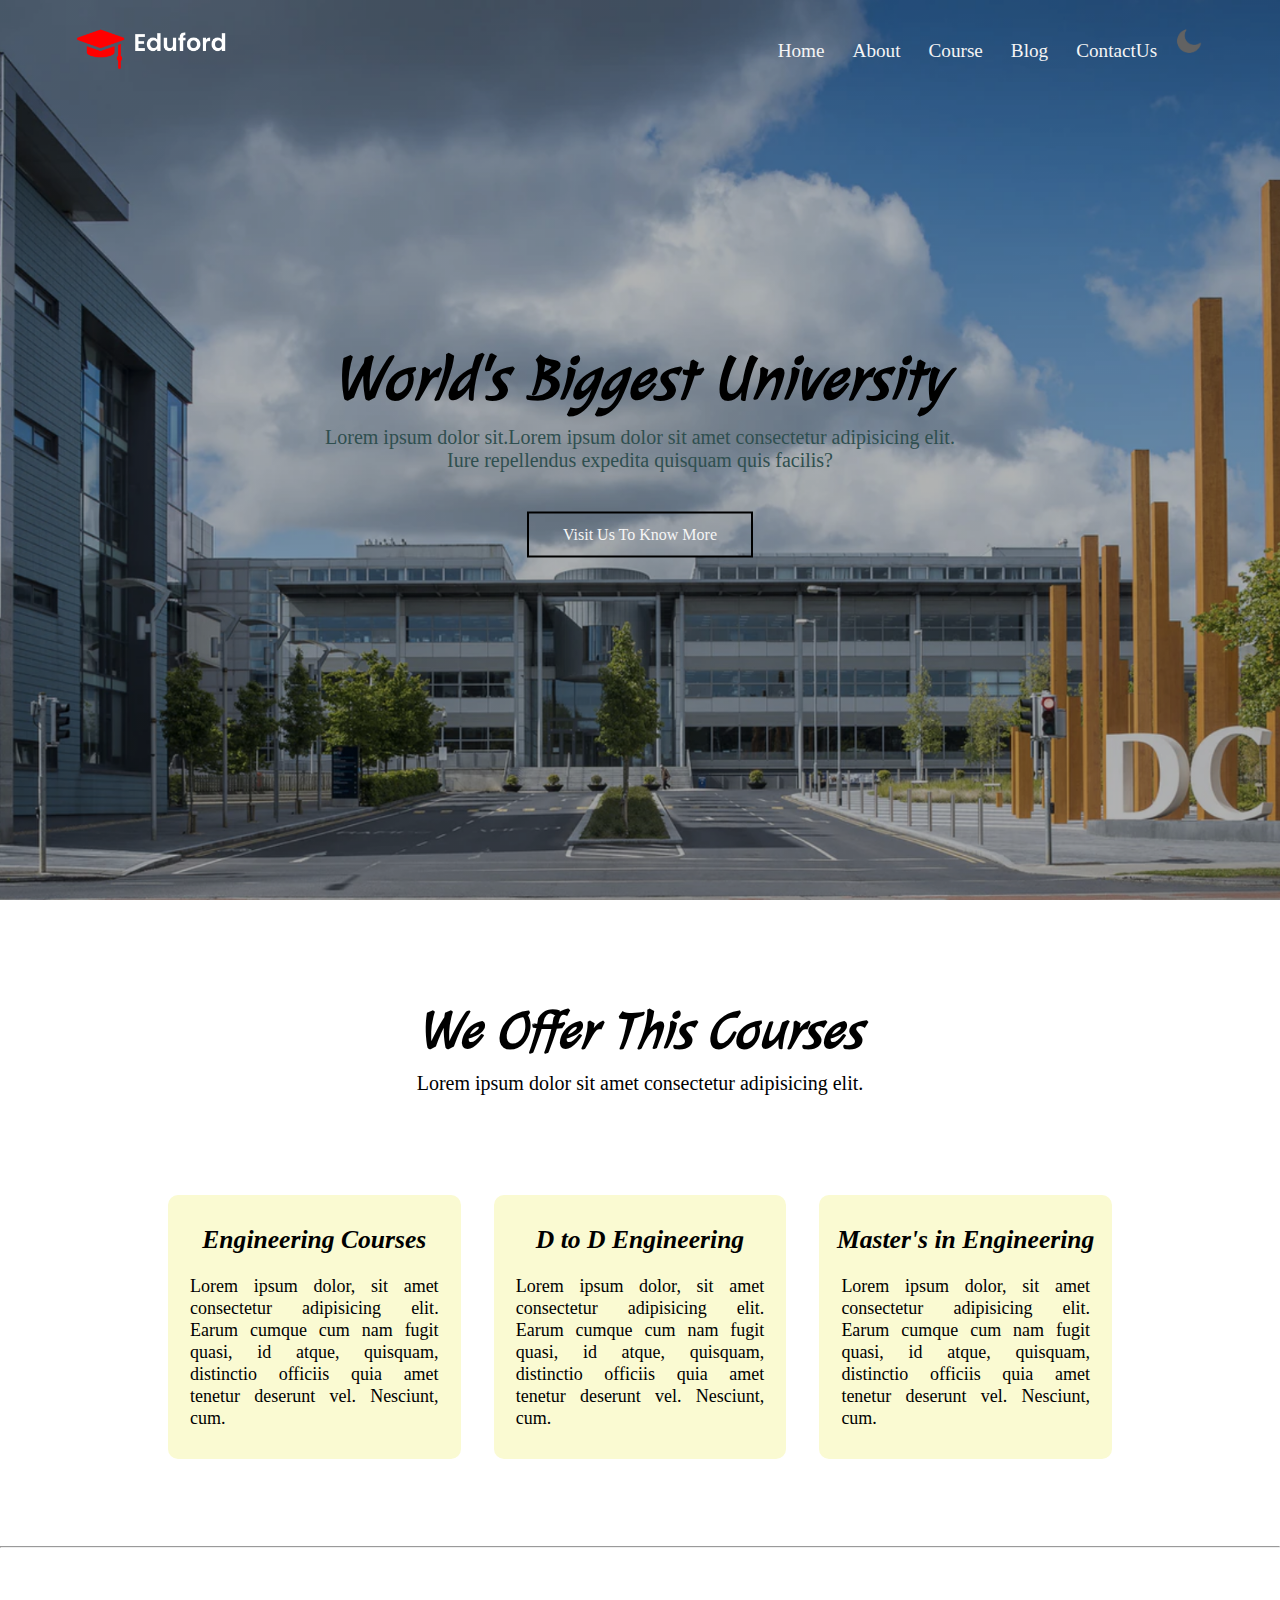
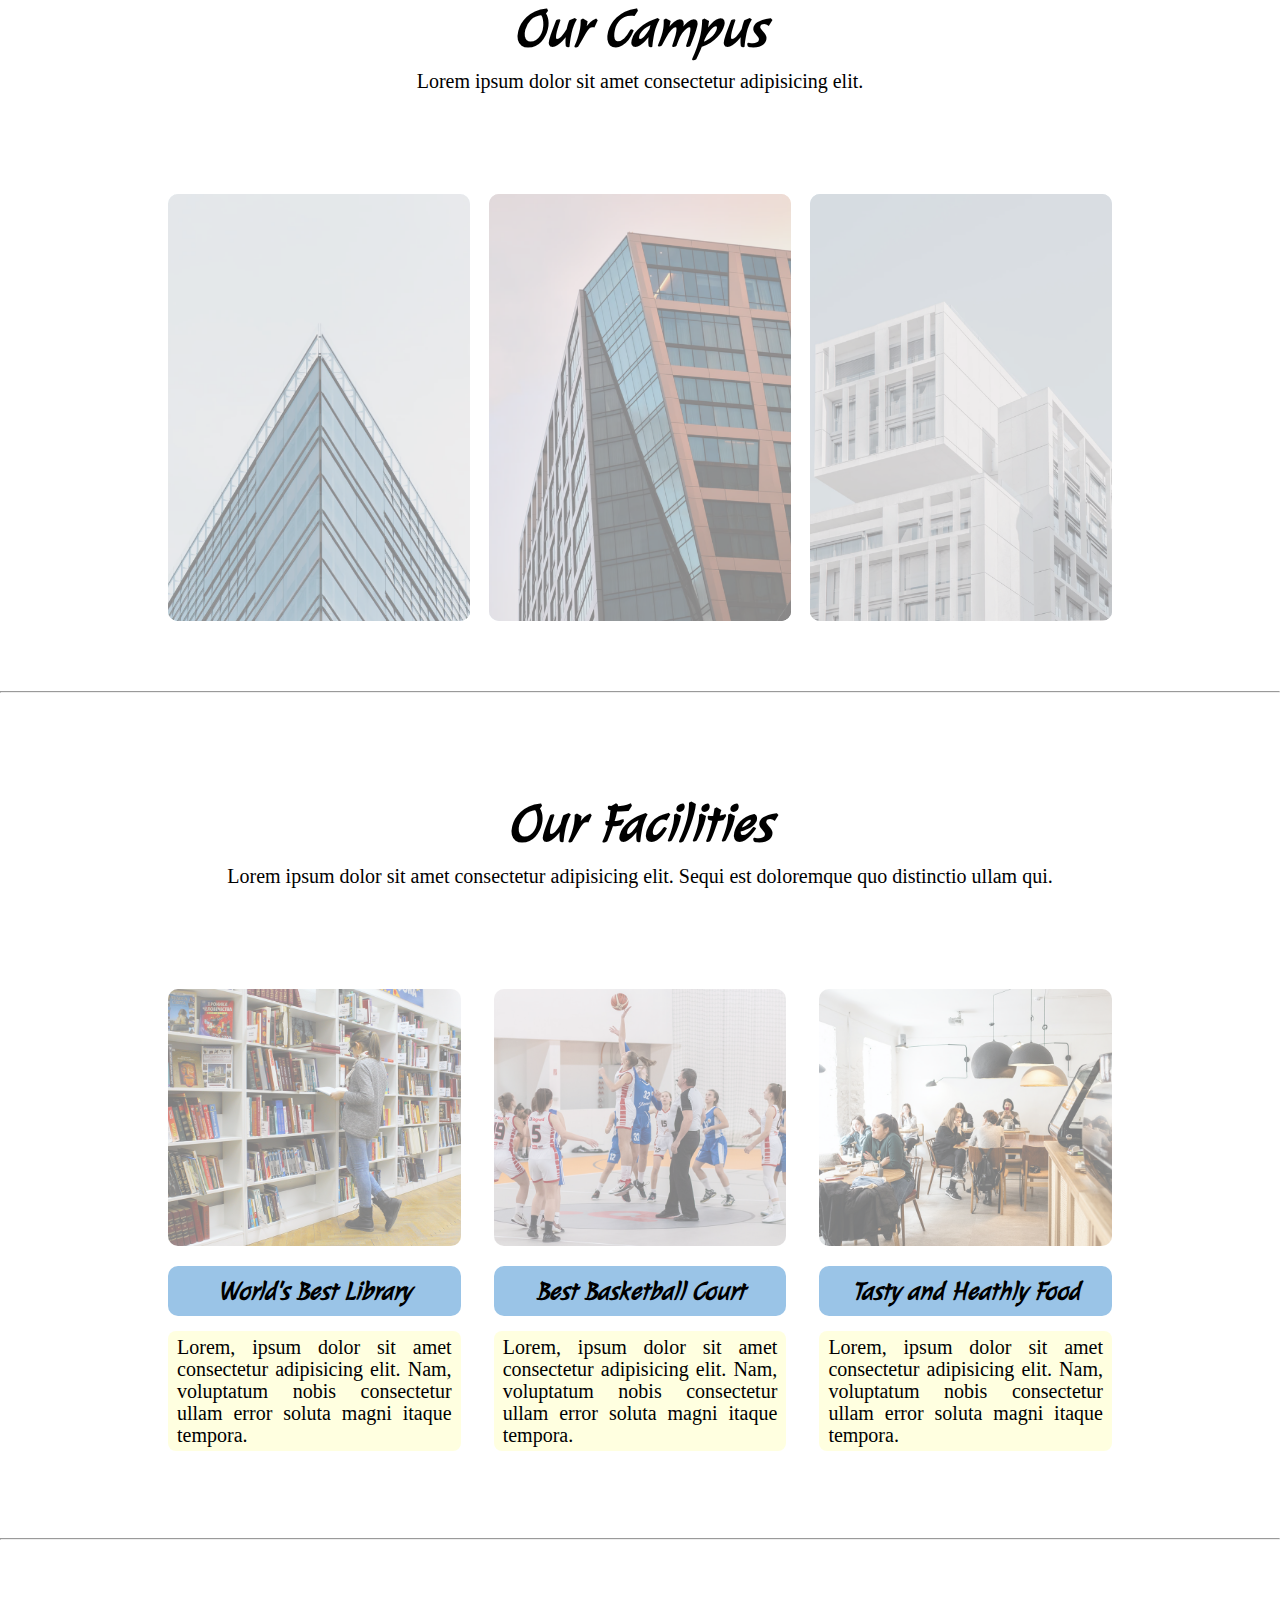
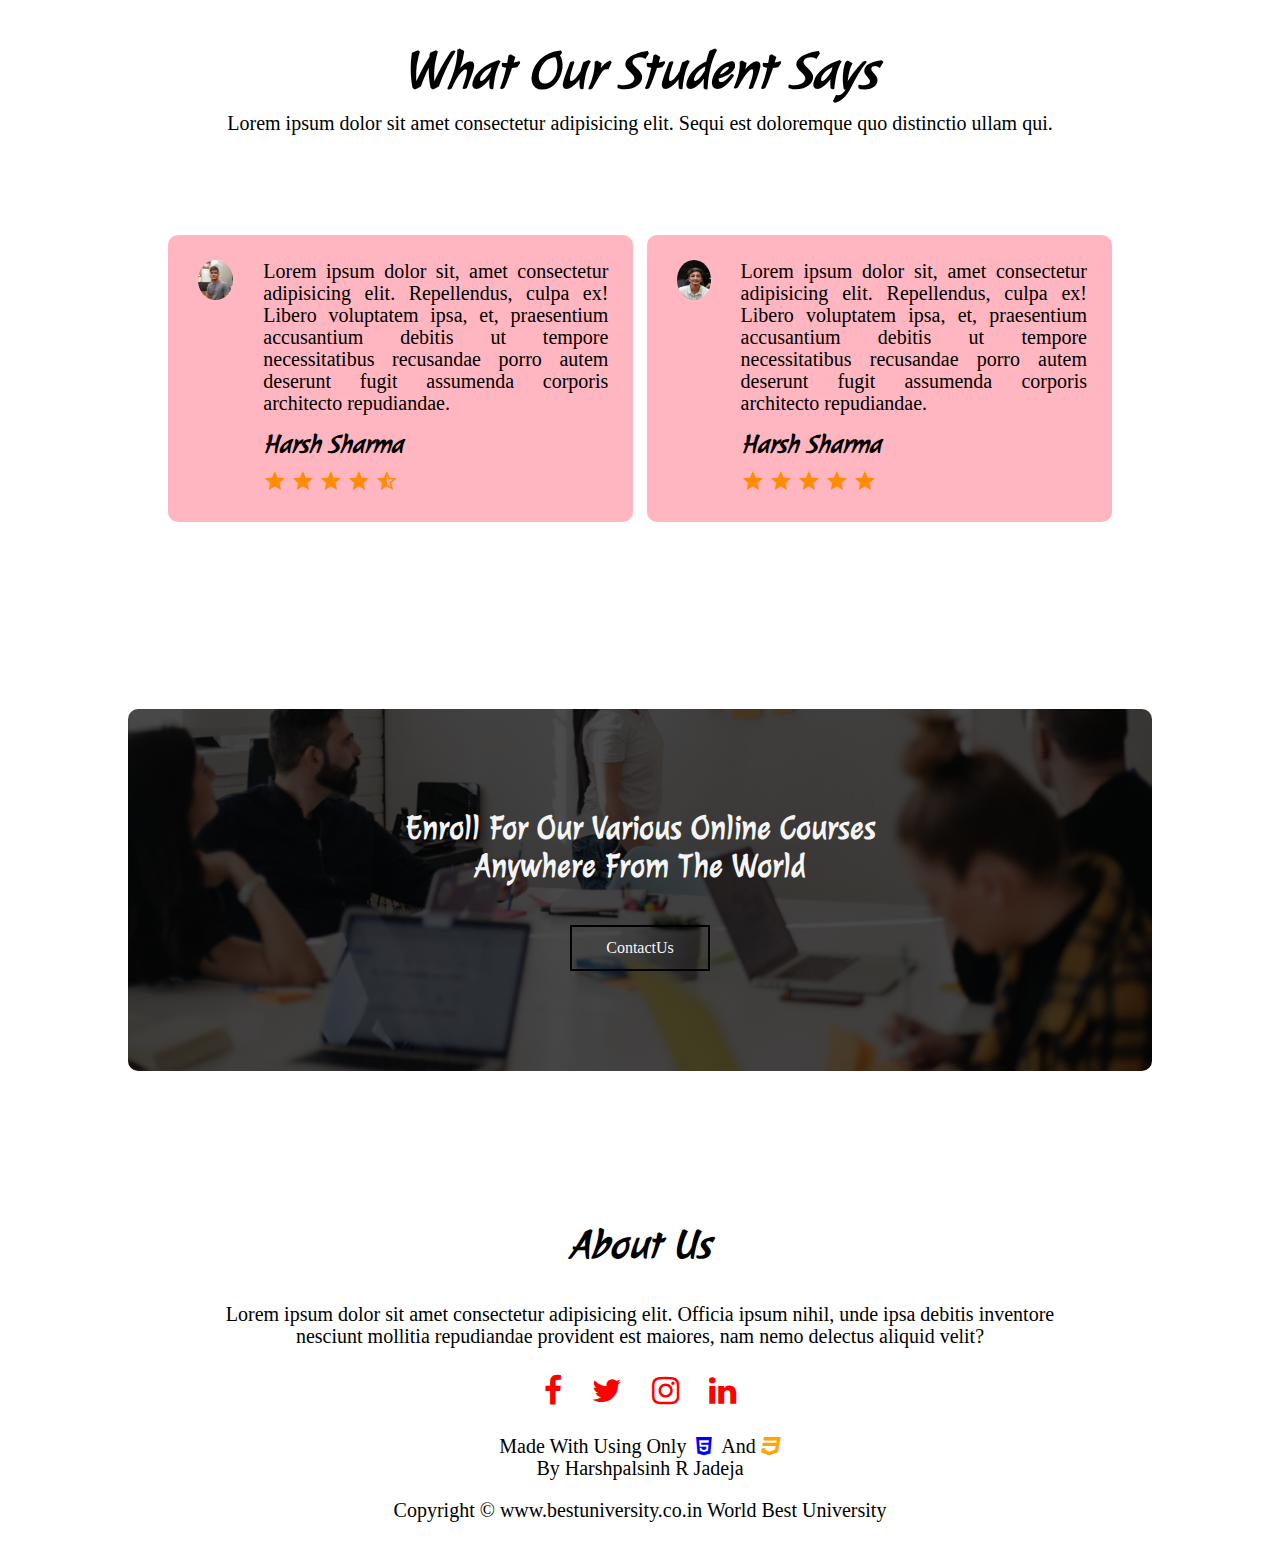
<file: index.html>
<!DOCTYPE html>
<html lang="en">

<head>
    <meta charset="UTF-8">
    <meta http-equiv="X-UA-Compatible" content="IE=edge">
    <meta name="viewport" content="width=device-width, initial-scale=1.0">
    <title>University Website Design</title>
    <link rel="stylesheet" href="dex.css">

    <!-- google icons link -->
    <link rel="stylesheet" href="https://fonts.googleapis.com/icon?family=Material+Icons">
    <!-- awesome cdn icons link -->
    <link rel="stylesheet" href="https://cdnjs.cloudflare.com/ajax/libs/font-awesome/4.7.0/css/font-awesome.min.css">

    <!-- fonts link from google fonts -->
    <link rel="preconnect" href="https://fonts.googleapis.com">
    <link rel="preconnect" href="https://fonts.gstatic.com" crossorigin>
    <link href="https://fonts.googleapis.com/css2?family=Julee&family=Open+Sans:wght@300&display=swap" rel="stylesheet">

</head>

<body>
    <!-- #1 -->
    <section class="header">
        <nav>
            <a href="index.html"><img src="logo.png" alt=""></a>
            <div class="nav-link" id="navlinks">
                <i id="i" class="material-icons" onclick="hidemenu()">close</i>
                <ul>
                    <li><a href="index.html">Home</a></li>
                    <li><a href="index about us.html">About</a></li>
                    <li><a href="index Course.html">Course</a></li>
                    <li><a href="index Blog.html">Blog</a></li>
                    <li><a href="index Contact Us.html">ContactUs</a></li>
                    <img src="moon.png " alt="" id="icon">
                </ul>
            </div>
            <i id="d" class="material-icons" onclick="showmenu()">menu</i>
        </nav>
        <div class="texbook">
            <h1>World's Biggest University</h1>
            <p>Lorem ipsum dolor sit.Lorem ipsum dolor sit amet consectetur adipisicing elit. <br>Iure repellendus
                expedita
                quisquam quis facilis?
            </p>
            <a href="#" class="btn">Visit Us To Know More</a>
        </div>
    </section>

    <!-- #2 -->
    <section class="course">
        <h1>We Offer This Courses</h1>
        <p>Lorem ipsum dolor sit amet consectetur adipisicing elit.</p>

        <div class="row">
            <div class="course-col">
                <h3>Engineering Courses</h3>
                <p>Lorem ipsum dolor, sit amet consectetur adipisicing elit. Earum cumque cum nam fugit quasi, id atque,
                    quisquam, distinctio officiis quia amet tenetur deserunt vel. Nesciunt, cum.</p>
            </div>
            <div class="course-col">
                <h3>D to D Engineering</h3>
                <p>Lorem ipsum dolor, sit amet consectetur adipisicing elit. Earum cumque cum nam fugit quasi, id atque,
                    quisquam, distinctio officiis quia amet tenetur deserunt vel. Nesciunt, cum.</p>
            </div>
            <div class="course-col">
                <h3>Master's in Engineering</h3>
                <p>Lorem ipsum dolor, sit amet consectetur adipisicing elit. Earum cumque cum nam fugit quasi, id atque,
                    quisquam, distinctio officiis quia amet tenetur deserunt vel. Nesciunt, cum.</p>
            </div>
        </div>

    </section>
    <hr>

    <!-- #3 -->
    <section class="campus">
        <h1>Our Campus</h1>
        <p>Lorem ipsum dolor sit amet consectetur adipisicing elit.</p>

        <div class="row">
            <div class="campus-col">
                <img src="london.png" alt="">
                <div class="layer">
                    <h3>LONDON</h3>
                </div>
            </div>
            <div class="campus-col">
                <img src="newyork.png" alt="">
                <div class="layer">
                    <h3>NEW YORK</h3>
                </div>
            </div>
            <div class="campus-col">
                <img src="washington.png" alt="">
                <div class="layer">
                    <h3>SWITZERLAND</h3>
                </div>
            </div>
        </div>

    </section>
    <hr>

    <!-- #4  -->
    <section class="facilities">
        <h1>Our Facilities</h1>
        <p>Lorem ipsum dolor sit amet consectetur adipisicing elit. Sequi est doloremque quo distinctio ullam qui.</p>

        <div class="row">
            <div class="facilities-col">
                <img src="library.png" alt="">
                <h3>World's Best Library </h3>
                <p>Lorem, ipsum dolor sit amet consectetur adipisicing elit. Nam, voluptatum nobis consectetur ullam
                    error soluta magni itaque tempora.</p>
            </div>
            <div class="facilities-col">
                <img src="basketball.png" alt="">
                <h3>Best Basketball Court</h3>
                <p>Lorem, ipsum dolor sit amet consectetur adipisicing elit. Nam, voluptatum nobis consectetur ullam
                    error soluta magni itaque tempora.</p>
            </div>
            <div class="facilities-col">
                <img src="cafeteria.png" alt="">
                <h3>Tasty and Heathly Food</h3>
                <p>Lorem, ipsum dolor sit amet consectetur adipisicing elit. Nam, voluptatum nobis consectetur ullam
                    error soluta magni itaque tempora.</p>
            </div>
        </div>
    </section>
    <hr>

    <!-- #5 -->
    <section class="testimonials">
        <h1>What Our Student Says </h1>
        <p>Lorem ipsum dolor sit amet consectetur adipisicing elit. Sequi est doloremque quo distinctio ullam qui.</p>

        <div class="row">
            <div class="testimonials-col">
                <img src="user3.jpg" alt="">
                <div>
                    <p>Lorem ipsum dolor sit, amet consectetur adipisicing elit. Repellendus, culpa ex! Libero
                        voluptatem
                        ipsa, et, praesentium accusantium debitis ut tempore necessitatibus recusandae porro autem
                        deserunt
                        fugit assumenda corporis architecto repudiandae.</p>
                    <h3>Harsh Sharma</h3>
                    <i class="material-icons">star</i>
                    <i class="material-icons">star</i>
                    <i class="material-icons">star</i>
                    <i class="material-icons">star</i>
                    <i class="material-icons">star_half</i>
                </div>
            </div>
            <div class="testimonials-col">
                <img src="user4.jpg" alt="">
                <div>
                    <p>Lorem ipsum dolor sit, amet consectetur adipisicing elit. Repellendus, culpa ex! Libero
                        voluptatem
                        ipsa, et, praesentium accusantium debitis ut tempore necessitatibus recusandae porro autem
                        deserunt
                        fugit assumenda corporis architecto repudiandae.</p>
                    <h3>Harsh Sharma </h3>
                    <i class="material-icons">star</i>
                    <i class="material-icons">star</i>
                    <i class="material-icons">star</i>
                    <i class="material-icons">star</i>
                    <i class="material-icons">star</i>
                </div>
            </div>
        </div>

    </section>

    <!-- #6 -->
    <section class="cta">
        <h1> Enroll For Our Various Online Courses<br> Anywhere From The World</h1>
        <a href="#" class="btn">ContactUs</a>
    </section>

    <!-- #7 -->
    <section class="footer">
        <h4>About Us</h4>
        <p>Lorem ipsum dolor sit amet consectetur adipisicing elit. Officia ipsum nihil, unde ipsa debitis inventore
            <br>nesciunt mollitia repudiandae provident est maiores, nam nemo delectus aliquid velit?
        </p>

        <div class="icons">
            <i class="fa fa-facebook-f"></i>
            <i class="fa fa-twitter"></i>
            <i class="fa fa-instagram"></i>
            <i class="fa fa-linkedin"></i>
        </div>
        <p>
            Made With Using Only <i class="fa fa-html5"></i> And <i class="fa fa-css3"></i><br> By Harshpalsinh R Jadeja
        </p>
        <p>Copyright &COPY; www.bestuniversity.co.in World Best University </p>
    </section>


    <script>
        var navlinks = document.getElementById("navlinks")
        function hidemenu() {
            navlinks.style.right = "-200px"
        }
        function showmenu() {
            navlinks.style.right = "0"
        }
        
        var icon = document.getElementById("icon");
        icon.onclick = function () {
            document.body.classList.toggle("dark-theme");
            if(document.body.classList.contains("dark-theme")){
                icon.src = "sun.png "
            }else{
                icon.src = "moon.png"
            }
        }
    </script>
</body>

</html>
</file>
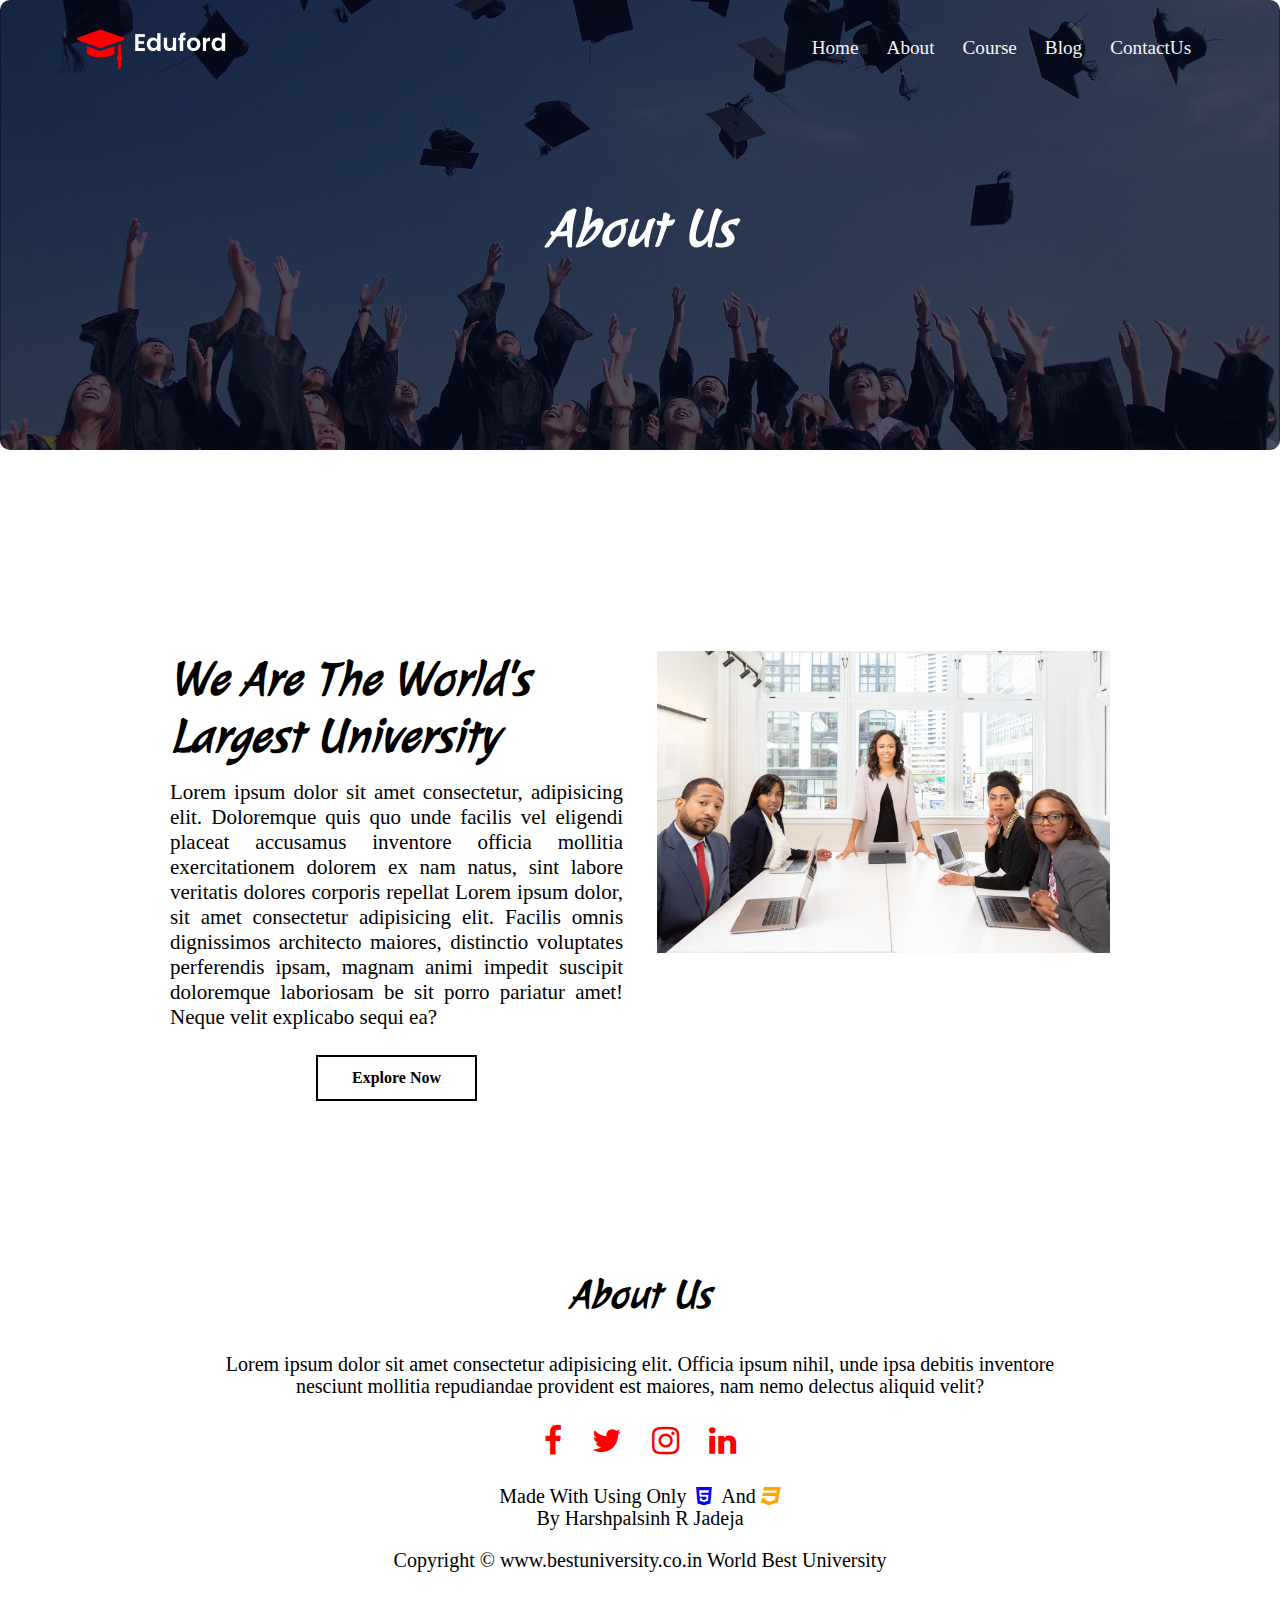
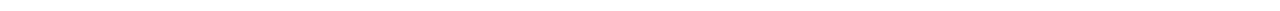
<file: index about us.html>
<!DOCTYPE html>
<html lang="en">

<head>
    <meta charset="UTF-8">
    <meta http-equiv="X-UA-Compatible" content="IE=edge">
    <meta name="viewport" content="width=device-width, initial-scale=1.0">
    <title>University Website Design</title>
    <link rel="stylesheet" href="dex.css">

    <!-- google icons link -->
    <link rel="stylesheet" href="https://fonts.googleapis.com/icon?family=Material+Icons">
    <!-- awesome cdn icons link -->
    <link rel="stylesheet" href="https://cdnjs.cloudflare.com/ajax/libs/font-awesome/4.7.0/css/font-awesome.min.css">

    <!-- fonts link from google fonts -->
    <link rel="preconnect" href="https://fonts.googleapis.com">
    <link rel="preconnect" href="https://fonts.gstatic.com" crossorigin>
    <link href="https://fonts.googleapis.com/css2?family=Julee&family=Open+Sans:wght@300&display=swap" rel="stylesheet">

</head>

<body>
    <!-- #1 -->
    <section class="sub-header">
        <nav>
            <a href="index.html"><img src="logo.png" alt=""></a>
            <div class="nav-link" id="navlinks">
                <i id="i" class="material-icons" onclick="hidemenu()">close</i>
                <ul>
                    <li><a href="index.html">Home</a></li>
                    <li><a href="index about us.html">About</a></li>
                    <li><a href="index Course.html">Course</a></li>
                    <li><a href="index Blog.html">Blog</a></li>
                    <li><a href="index Contact Us.html">ContactUs</a></li>
                </ul>
            </div>
            <i id="d" class="material-icons" onclick="showmenu()">menu</i>
        </nav>
        <h1>About Us</h1>
    </section>

    <!-- #2 -->
    <section class="about-us">
        <div class="row">
            <div class="about-col">
                <h1> We Are The World's Largest University</h1>
                <p>Lorem ipsum dolor sit amet consectetur, adipisicing elit. Doloremque quis quo unde facilis vel
                    eligendi placeat accusamus inventore officia mollitia exercitationem dolorem ex nam natus, sint
                    labore veritatis dolores corporis repellat Lorem ipsum dolor, sit amet consectetur adipisicing elit.
                    Facilis omnis dignissimos architecto maiores, distinctio voluptates perferendis ipsam, magnam animi
                    impedit suscipit doloremque laboriosam be sit porro pariatur amet! Neque velit explicabo sequi ea?
                </p>
                <a href="" class="btn">Explore Now</a>
            </div>
            <div class="about-col">
                <img src="about.jpg" alt="">
            </div>
        </div>
    </section>


    <!-- #3-->
    <section class="footer">
        <h4>About Us</h4>
        <p>Lorem ipsum dolor sit amet consectetur adipisicing elit. Officia ipsum nihil, unde ipsa debitis inventore
            <br>nesciunt mollitia repudiandae provident est maiores, nam nemo delectus aliquid velit?
        </p>

        <div class="icons">
            <i class="fa fa-facebook-f"></i>
            <i class="fa fa-twitter"></i>
            <i class="fa fa-instagram"></i>
            <i class="fa fa-linkedin"></i>
        </div>
        <p>
            Made With Using Only <i class="fa fa-html5"></i> And <i class="fa fa-css3"></i><br> By Harshpalsinh R Jadeja
        </p>
        <p>Copyright &COPY; www.bestuniversity.co.in World Best University </p>
    </section>


    <script>
        var navlinks = document.getElementById("navlinks")
        function hidemenu() {
            navlinks.style.right = "-200px"
        }
        function showmenu() {
            navlinks.style.right = "0"
        }
    </script>
</body>

</html>
</file>
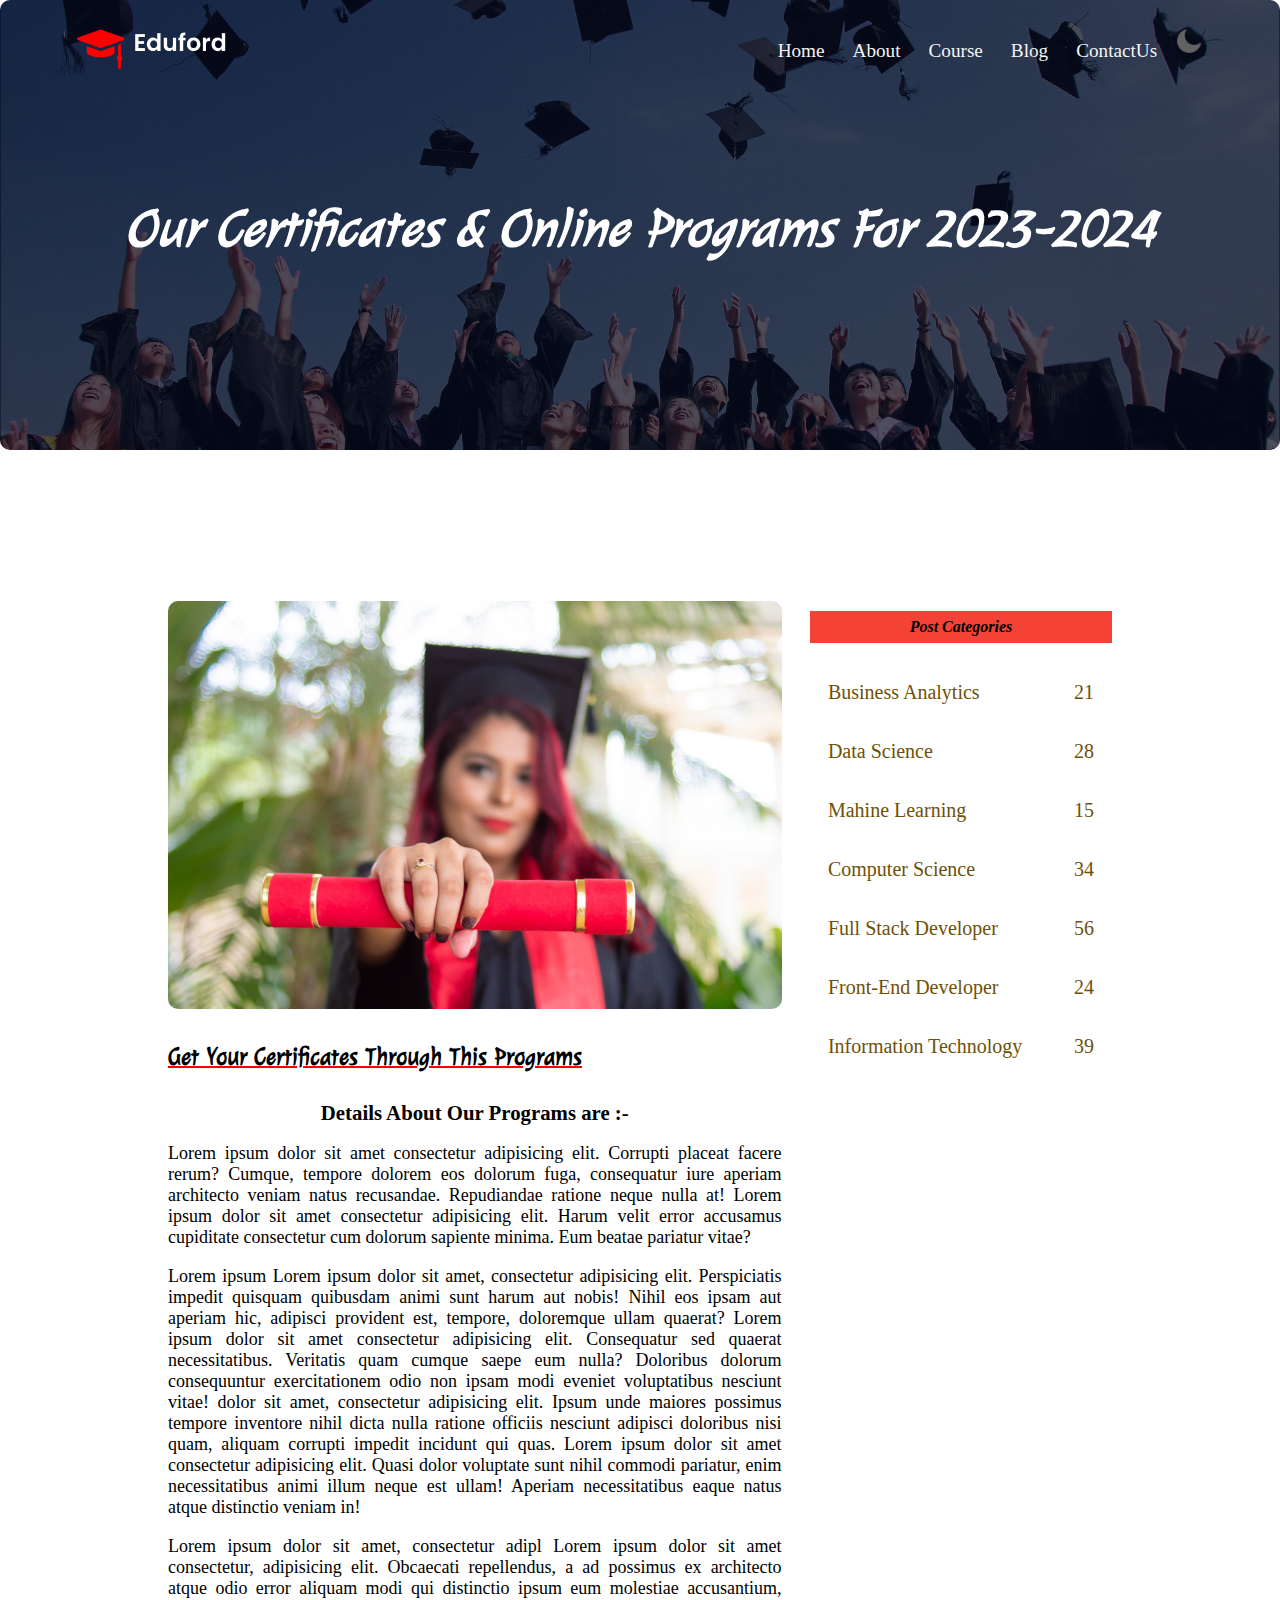
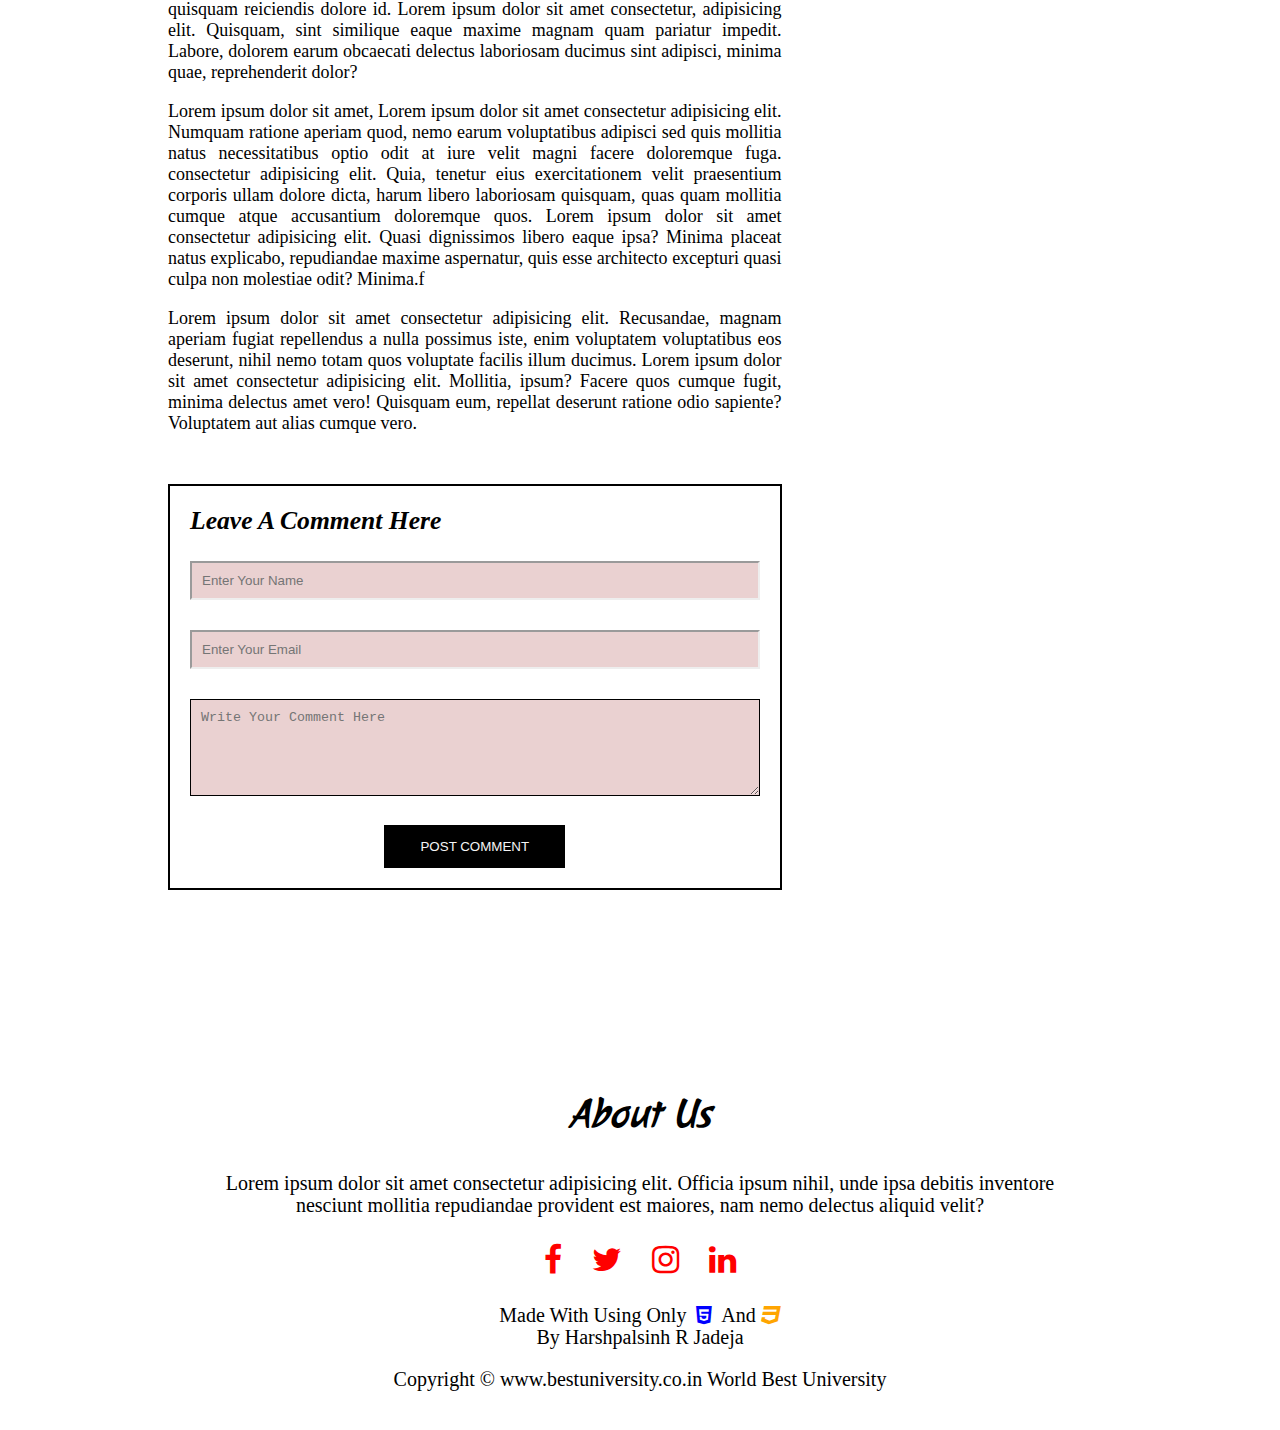
<file: index Blog.html>
<!DOCTYPE html>
<html lang="en">

<head>
    <meta charset="UTF-8">
    <meta http-equiv="X-UA-Compatible" content="IE=edge">
    <meta name="viewport" content="width=device-width, initial-scale=1.0">
    <title>University Website Design</title>
    <link rel="stylesheet" href="dex.css">

    <!-- google icons link -->
    <link rel="stylesheet" href="https://fonts.googleapis.com/icon?family=Material+Icons">
    <!-- awesome cdn icons link -->
    <link rel="stylesheet" href="https://cdnjs.cloudflare.com/ajax/libs/font-awesome/4.7.0/css/font-awesome.min.css">

    <!-- fonts link from google fonts -->
    <link rel="preconnect" href="https://fonts.googleapis.com">
    <link rel="preconnect" href="https://fonts.gstatic.com" crossorigin>
    <link href="https://fonts.googleapis.com/css2?family=Julee&family=Open+Sans:wght@300&display=swap" rel="stylesheet">

</head>

<body>
    <!-- #1 -->
    <section class="sub-header">
        <nav>
            <a href="index.html"><img src="logo.png" alt=""></a>
            <div class="nav-link" id="navlinks">
                <i id="i" class="material-icons" onclick="hidemenu()">close</i>
                <ul>
                    <li><a href="index.html">Home</a></li>
                    <li><a href="index about us.html">About</a></li>
                    <li><a href="index Course.html">Course</a></li>
                    <li><a href="index Blog.html">Blog</a></li>
                    <li><a href="index Contact Us.html">ContactUs</a></li>
                    <img src="moon.png " alt="" id="icon">
                </ul>
            </div>
            <i id="d" class="material-icons" onclick="showmenu()">menu</i>
        </nav>
        <h1>Our Certificates & Online Programs For 2023-2024 </h1>
    </section>

    <!-- #2 -->
    <section class="blog-contant">
        <div class="row">
            <div class="blog-left">
                <img src="certificate.jpg" alt="">
                <h2>Get Your Certificates Through This Programs</h2>
                <h4>Details About Our Programs are :-</h4><br>
                <p>Lorem ipsum dolor sit amet consectetur adipisicing elit. Corrupti placeat facere rerum? Cumque,
                    tempore dolorem eos dolorum fuga, consequatur iure aperiam architecto veniam natus recusandae.
                    Repudiandae ratione neque nulla at! Lorem ipsum dolor sit amet consectetur adipisicing elit. Harum
                    velit error accusamus cupiditate consectetur cum dolorum sapiente minima. Eum beatae pariatur vitae?
                </p><br>
                <p>Lorem ipsum Lorem ipsum dolor sit amet, consectetur adipisicing elit. Perspiciatis impedit quisquam
                    quibusdam animi sunt harum aut nobis! Nihil eos ipsam aut aperiam hic, adipisci provident est,
                    tempore, doloremque ullam quaerat? Lorem ipsum dolor sit amet consectetur adipisicing elit.
                    Consequatur sed quaerat necessitatibus. Veritatis quam cumque saepe eum nulla? Doloribus dolorum
                    consequuntur exercitationem odio non ipsam modi eveniet voluptatibus nesciunt vitae! dolor sit amet,
                    consectetur adipisicing elit. Ipsum unde maiores
                    possimus tempore
                    inventore nihil dicta nulla ratione officiis nesciunt adipisci doloribus nisi quam, aliquam corrupti
                    impedit incidunt qui quas. Lorem ipsum dolor sit amet consectetur adipisicing elit. Quasi dolor
                    voluptate sunt nihil commodi pariatur, enim necessitatibus animi illum neque est ullam! Aperiam
                    necessitatibus eaque natus atque distinctio veniam in!</p><br>
                <p>Lorem ipsum dolor sit amet, consectetur adipl Lorem ipsum dolor sit amet consectetur, adipisicing
                    elit. Obcaecati repellendus, a ad possimus ex architecto atque odio error aliquam modi qui
                    distinctio ipsum eum molestiae accusantium, quisquam reiciendis dolore id. Lorem ipsum dolor sit
                    amet consectetur, adipisicing elit. Quisquam, sint similique eaque maxime magnam quam pariatur
                    impedit. Labore, dolorem earum obcaecati delectus laboriosam ducimus sint adipisci, minima quae,
                    reprehenderit dolor?</p><br>
                <p>Lorem ipsum dolor sit amet, Lorem ipsum dolor sit amet consectetur adipisicing elit. Numquam ratione
                    aperiam quod, nemo earum voluptatibus adipisci sed quis mollitia natus necessitatibus optio odit at
                    iure velit magni facere doloremque fuga. consectetur adipisicing elit. Quia, tenetur eius
                    exercitationem velit
                    praesentium corporis ullam dolore dicta, harum libero laboriosam quisquam, quas quam mollitia cumque
                    atque accusantium doloremque quos. Lorem ipsum dolor sit amet consectetur adipisicing elit. Quasi
                    dignissimos libero eaque ipsa? Minima placeat natus explicabo, repudiandae maxime aspernatur, quis
                    esse architecto excepturi quasi culpa non molestiae odit? Minima.f</p><br>
                <p>Lorem ipsum dolor sit amet consectetur adipisicing elit. Recusandae, magnam aperiam fugiat
                    repellendus a nulla possimus iste, enim voluptatem voluptatibus eos deserunt, nihil nemo totam quos
                    voluptate facilis illum ducimus. Lorem ipsum dolor sit amet consectetur adipisicing elit. Mollitia,
                    ipsum? Facere quos cumque fugit, minima delectus amet vero! Quisquam eum, repellat deserunt ratione
                    odio sapiente? Voluptatem aut alias cumque vero.</p>

                <div class="comment-box">
                    <h3>Leave A Comment Here</h3>
                    <form class="comment-form">
                        <input type="text" placeholder="Enter Your Name">
                        <input type="email" placeholder="Enter Your Email">
                        <textarea rows="5" placeholder="Write Your Comment Here"></textarea>
                        <button type="submit" class="btn"> POST COMMENT</button>
                    </form>
                </div>
            </div>  


            <div class="blog-right">
                <h3>Post Categories</h3>
                <div>
                    <span>Business Analytics</span>
                    <span>21</span>
                </div>
                <div>
                    <span>Data Science</span>
                    <span>28</span>
                </div>
                <div>
                    <span>Mahine Learning</span>
                    <span>15</span>
                </div>
                <div>
                    <span>Computer Science</span>
                    <span>34</span>
                </div>
                <div>
                    <span>Full Stack Developer</span>
                    <span>56</span>
                </div>
                <div>
                    <span>Front-End Developer</span>
                    <span>24</span>
                </div>
                <div>
                    <span>Information Technology</span>
                    <span>39</span>
                </div>
            </div>
        </div>
    </section>


    <!-- #4-->
    <section class="footer">
        <h4>About Us</h4>
        <p>Lorem ipsum dolor sit amet consectetur adipisicing elit. Officia ipsum nihil, unde ipsa debitis inventore
            <br>nesciunt mollitia repudiandae provident est maiores, nam nemo delectus aliquid velit?
        </p>

        <div class="icons">
            <i class="fa fa-facebook-f"></i>
            <i class="fa fa-twitter"></i>
            <i class="fa fa-instagram"></i>
            <i class="fa fa-linkedin"></i>
        </div>
        <p>
            Made With Using Only <i class="fa fa-html5"></i> And <i class="fa fa-css3"></i><br> By Harshpalsinh R Jadeja
        </p>
        <p>Copyright &COPY; www.bestuniversity.co.in World Best University </p>
    </section>


    <script>
        var navlinks = document.getElementById("navlinks")
        function hidemenu() {
            navlinks.style.right = "-200px"
        }
        function showmenu() {
            navlinks.style.right = "0"
        }
        
        var icon = document.getElementById("icon");
        icon.onclick = function () {
            document.body.classList.toggle("dark-theme");
            if(document.body.classList.contains("dark-theme")){
                icon.src = "sun.png "
            }else{
                icon.src = "moon.png"
            }
        }
    </script>
</body>

</html>
</file>
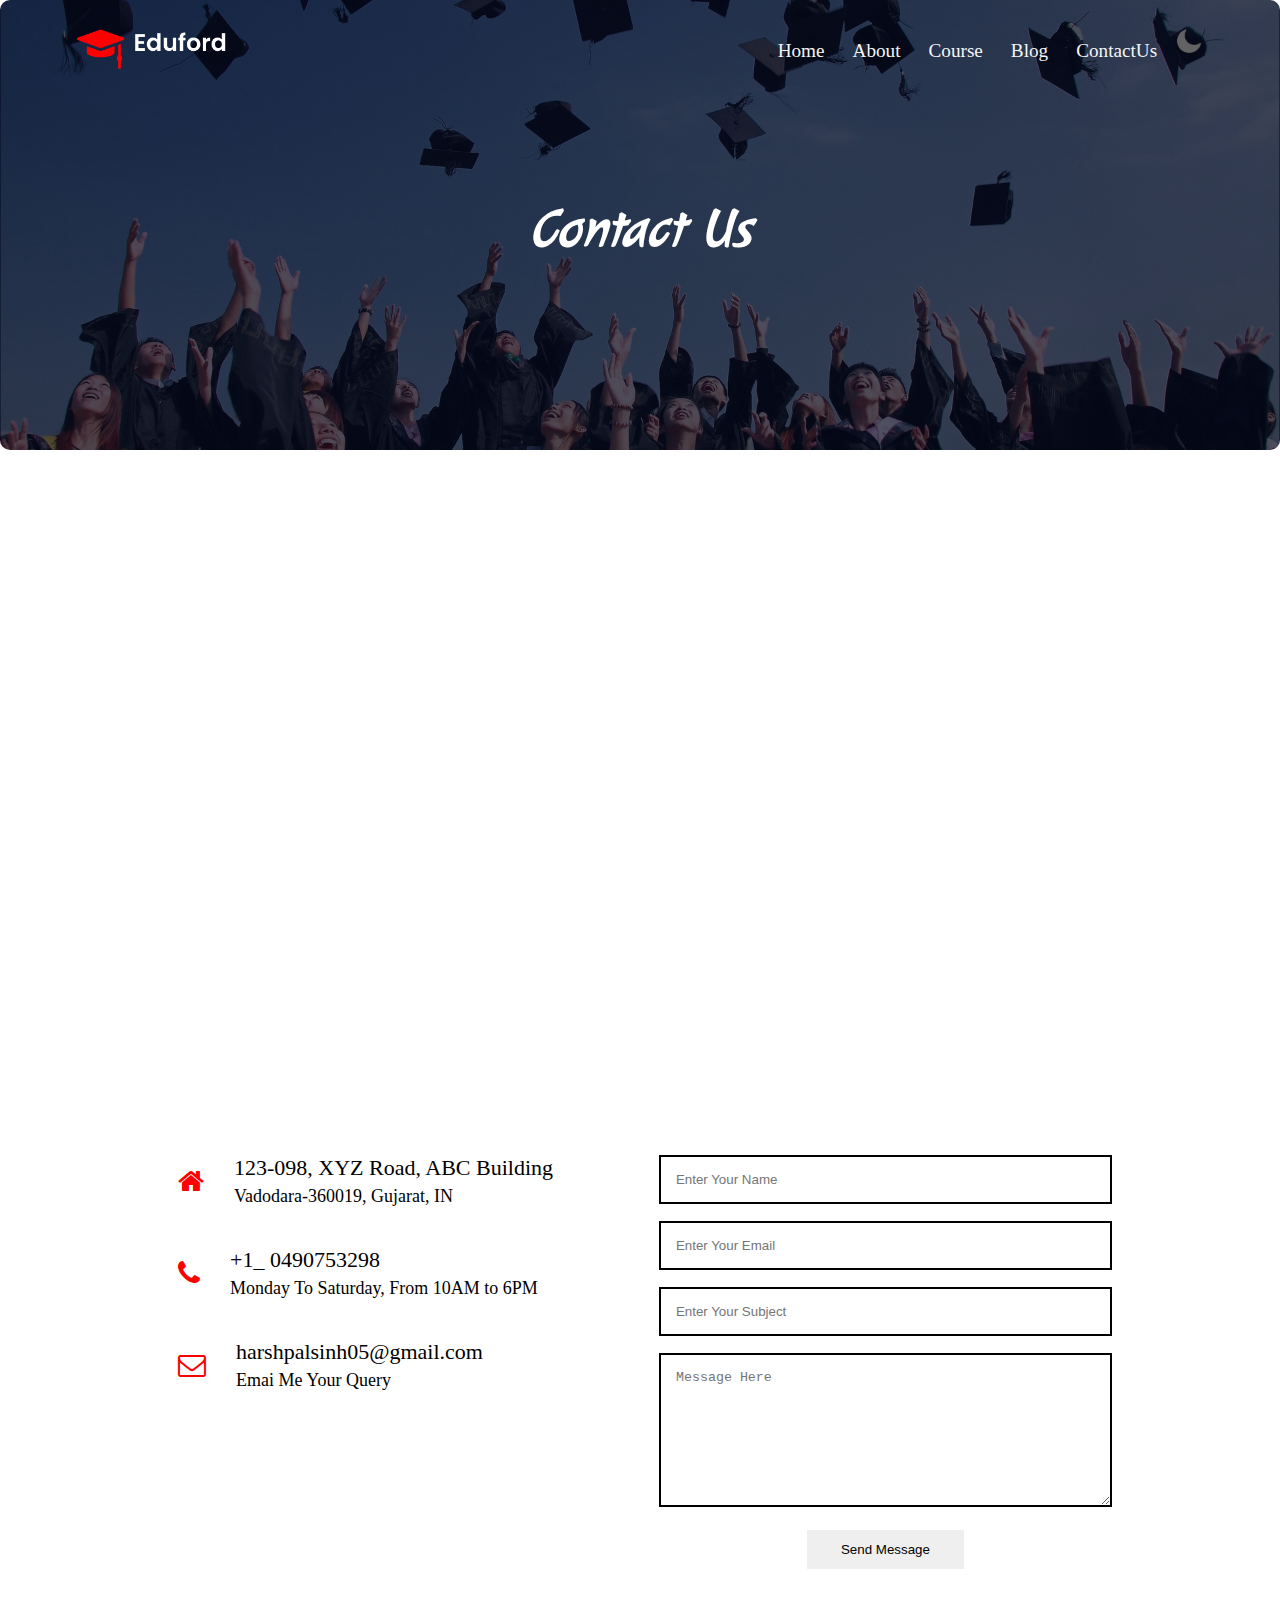
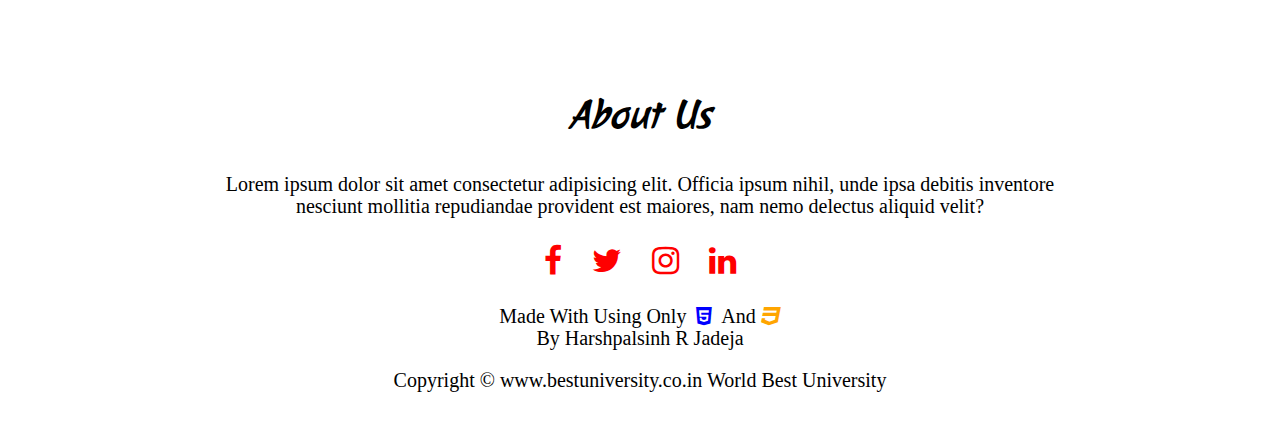
<file: index Contact Us.html>
<!DOCTYPE html>
<html lang="en">

<head>
    <meta charset="UTF-8">
    <meta http-equiv="X-UA-Compatible" content="IE=edge">
    <meta name="viewport" content="width=device-width, initial-scale=1.0">
    <title>University Website Design</title>
    <link rel="stylesheet" href="dex.css">

    <!-- google icons link -->
    <link rel="stylesheet" href="https://fonts.googleapis.com/icon?family=Material+Icons">
    <!-- awesome cdn icons link -->
    <link rel="stylesheet" href="https://cdnjs.cloudflare.com/ajax/libs/font-awesome/4.7.0/css/font-awesome.min.css">

    <!-- fonts link from google fonts -->
    <link rel="preconnect" href="https://fonts.googleapis.com">
    <link rel="preconnect" href="https://fonts.gstatic.com" crossorigin>
    <link href="https://fonts.googleapis.com/css2?family=Julee&family=Open+Sans:wght@300&display=swap" rel="stylesheet">

</head>

<body>
    <!-- #1 -->
    <section class="sub-header">
        <nav>
            <a href="index.html"><img src="logo.png" alt=""></a>
            <div class="nav-link" id="navlinks">
                <i id="i" class="material-icons" onclick="hidemenu()">close</i>
                <ul>
                    <li><a href="index.html">Home</a></li>
                    <li><a href="index about us.html">About</a></li>
                    <li><a href="index Course.html">Course</a></li>
                    <li><a href="index Blog.html">Blog</a></li>
                    <li><a href="index Contact Us.html">ContactUs</a></li>
                    <img src="moon.png " alt="" id="icon">
                </ul>
            </div>
            <i id="d" class="material-icons" onclick="showmenu()">menu</i>
        </nav>
        <h1>Contact Us</h1>
    </section>

    <!-- #2 -->
    <section class="location">
        <iframe
            src="https://www.google.com/maps/embed?pb=!1m18!1m12!1m3!1d118106.71289493475!2d73.10287414837582!3d22.322087534844396!2m3!1f0!2f0!3f0!3m2!1i1024!2i768!4f13.1!3m3!1m2!1s0x395fc8ab91a3ddab%3A0xac39d3bfe1473fb8!2sVadodara%2C%20Gujarat!5e0!3m2!1sen!2sin!4v1676285000002!5m2!1sen!2sin"
            width="600" height="450" style="border:0;" allowfullscreen="" loading="lazy"
            referrerpolicy="no-referrer-when-downgrade"></iframe>
    </section>

    <!-- #3 -->
    <section class="contact-us">
        <div class="row">
            <div class="contact-col">
                <div>
                    <i class="fa fa-home"></i>
                    <span>
                        <h5>123-098, XYZ Road, ABC Building</h5>
                        <p>Vadodara-360019, Gujarat, IN</p>
                    </span>
                </div>
                <div>
                    <i class="fa fa-phone"></i>
                    <span>
                        <h5>+1_ 0490753298</h5>
                        <p>Monday To Saturday, From 10AM to 6PM</p>
                    </span>
                </div>
                <div>
                    <i class="fa fa-envelope-o"></i>
                    <span>
                        <h5> harshpalsinh05@gmail.com</h5>
                        <p>Emai Me Your Query</p>
                    </span>
                </div>
            </div>

            <div class="contact-col">
                <form action="">
                    <input type="text" placeholder="Enter Your Name" required>
                    <input type="email" placeholder="Enter Your Email" required>
                    <input type="text" placeholder="Enter Your Subject" required>
                    <textarea rows="8" placeholder="Message Here" required></textarea>
                    <button type="submit" class="btn">Send Message</button>
                </form> 
            </div>
        </div>
    </section>

    <!-- #4-->
    <section class="footer">
        <h4>About Us</h4>
        <p>Lorem ipsum dolor sit amet consectetur adipisicing elit. Officia ipsum nihil, unde ipsa debitis inventore
            <br>nesciunt mollitia repudiandae provident est maiores, nam nemo delectus aliquid velit?
        </p>

        <div class="icons">
            <i class="fa fa-facebook-f"></i>
            <i class="fa fa-twitter"></i>
            <i class="fa fa-instagram"></i>
            <i class="fa fa-linkedin"></i>
        </div>
        <p>
            Made With Using Only <i class="fa fa-html5"></i> And <i class="fa fa-css3"></i><br> By Harshpalsinh R Jadeja
        </p>
        <p>Copyright &COPY; www.bestuniversity.co.in World Best University </p>
    </section>


    <script>
        var navlinks = document.getElementById("navlinks")
        function hidemenu() {
            navlinks.style.right = "-200px"
        }
        function showmenu() {
            navlinks.style.right = "0"
        }
        var icon = document.getElementById("icon");
        icon.onclick = function () {
            document.body.classList.toggle("dark-theme");
            if(document.body.classList.contains("dark-theme")){
                icon.src = "sun.png "
            }else{
                icon.src = "moon.png"
            }
        }
    </script>
</body>

</html>
</file>
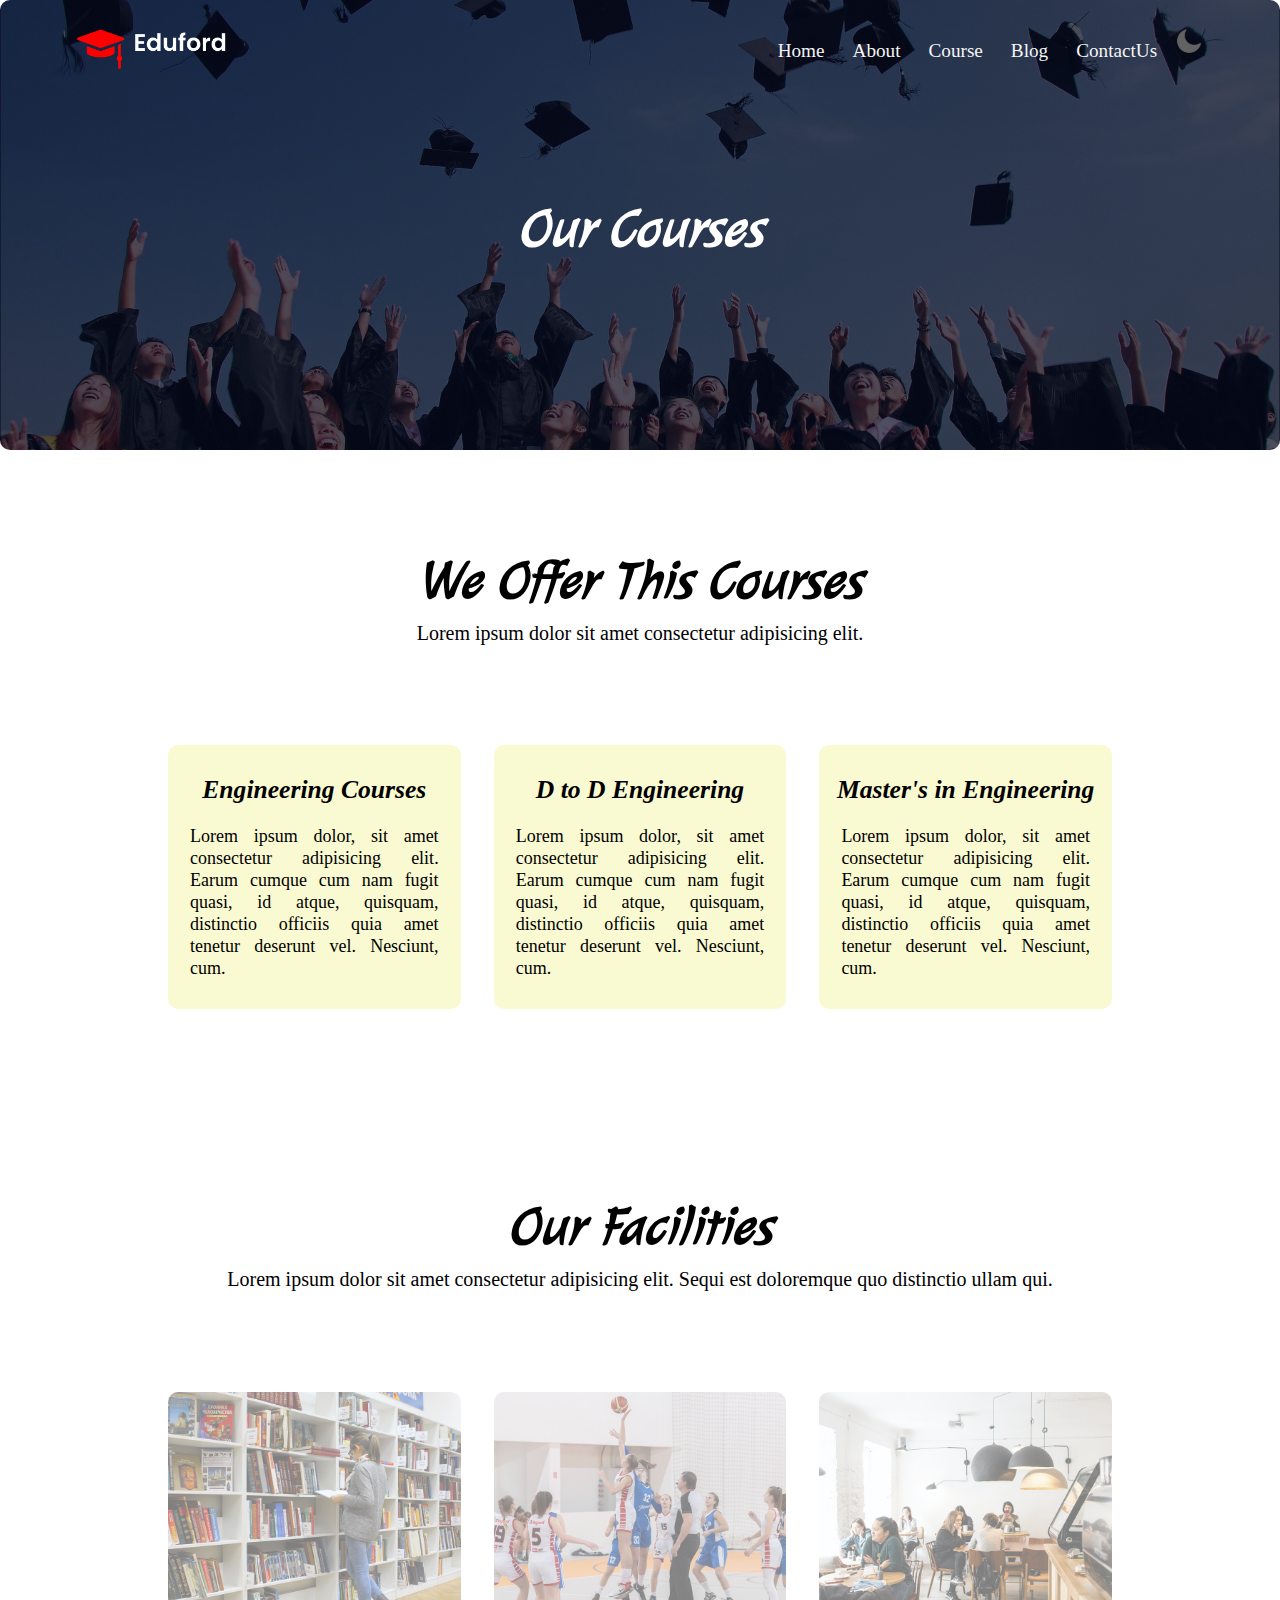
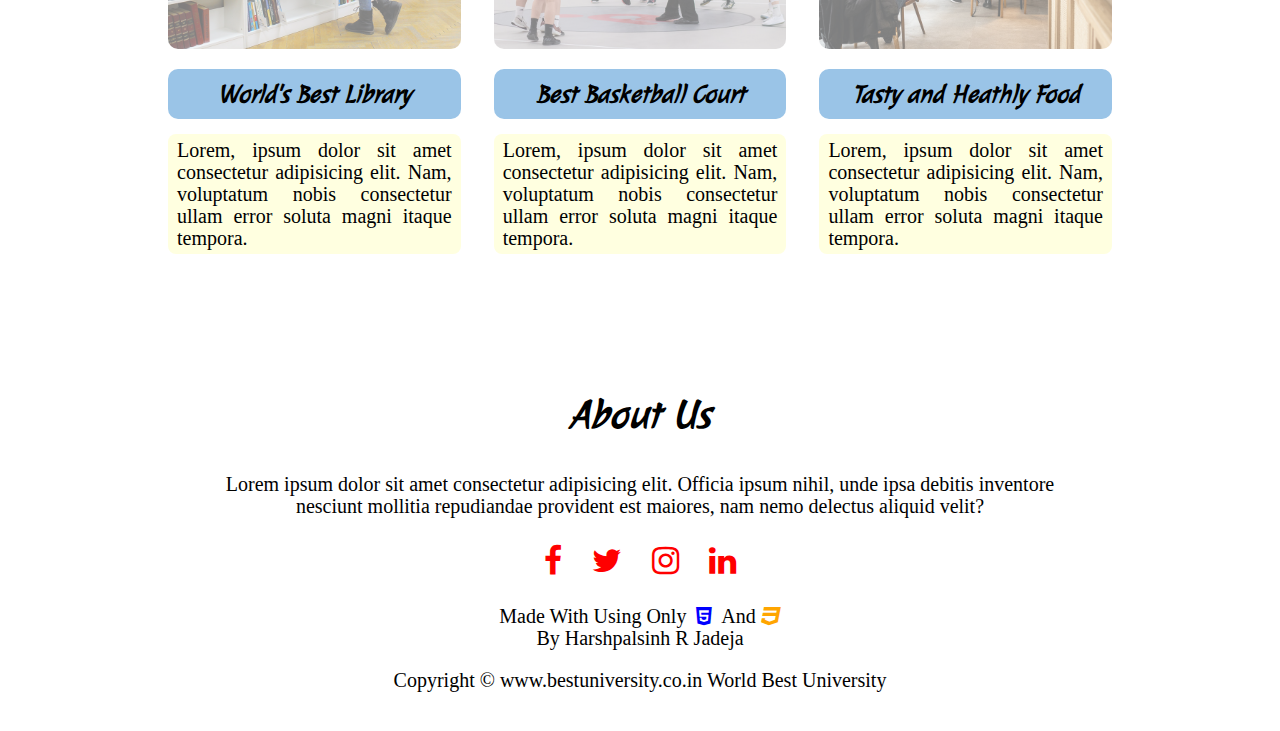
<file: index Course.html>
<!DOCTYPE html>
<html lang="en">

<head>
    <meta charset="UTF-8">
    <meta http-equiv="X-UA-Compatible" content="IE=edge">
    <meta name="viewport" content="width=device-width, initial-scale=1.0">
    <title>University Website Design</title>
    <link rel="stylesheet" href="dex.css">

    <!-- google icons link -->
    <link rel="stylesheet" href="https://fonts.googleapis.com/icon?family=Material+Icons">
    <!-- awesome cdn icons link -->
    <link rel="stylesheet" href="https://cdnjs.cloudflare.com/ajax/libs/font-awesome/4.7.0/css/font-awesome.min.css">

    <!-- fonts link from google fonts -->
    <link rel="preconnect" href="https://fonts.googleapis.com">
    <link rel="preconnect" href="https://fonts.gstatic.com" crossorigin>
    <link href="https://fonts.googleapis.com/css2?family=Julee&family=Open+Sans:wght@300&display=swap" rel="stylesheet">

</head>

<body>
    <!-- #1 -->
    <section class="sub-header">
        <nav>
            <a href="index.html"><img src="logo.png" alt=""></a>
            <div class="nav-link" id="navlinks">
                <i id="i" class="material-icons" onclick="hidemenu()">close</i>
                <ul>
                    <li><a href="index.html">Home</a></li>
                    <li><a href="index about us.html">About</a></li>
                    <li><a href="index Course.html">Course</a></li>
                    <li><a href="index Blog.html">Blog</a></li>
                    <li><a href="index Contact Us.html">ContactUs</a></li>
                    <img src="moon.png " alt="" id="icon">
                </ul>
            </div>
            <i id="d" class="material-icons" onclick="showmenu()">menu</i>
        </nav>
        <h1>Our Courses</h1>
    </section>

    <!-- #2 -->
    <section class="course">
        <h1>We Offer This Courses</h1>
        <p>Lorem ipsum dolor sit amet consectetur adipisicing elit.</p>

        <div class="row">
            <div class="course-col">
                <h3>Engineering Courses</h3>
                <p>Lorem ipsum dolor, sit amet consectetur adipisicing elit. Earum cumque cum nam fugit quasi, id atque,
                    quisquam, distinctio officiis quia amet tenetur deserunt vel. Nesciunt, cum.</p>
            </div>
            <div class="course-col">
                <h3>D to D Engineering</h3>
                <p>Lorem ipsum dolor, sit amet consectetur adipisicing elit. Earum cumque cum nam fugit quasi, id atque,
                    quisquam, distinctio officiis quia amet tenetur deserunt vel. Nesciunt, cum.</p>
            </div>
            <div class="course-col">
                <h3>Master's in Engineering</h3>
                <p>Lorem ipsum dolor, sit amet consectetur adipisicing elit. Earum cumque cum nam fugit quasi, id atque,
                    quisquam, distinctio officiis quia amet tenetur deserunt vel. Nesciunt, cum.</p>
            </div>
        </div>

    </section>

    <!-- #3 -->
    <section class="facilities">
        <h1>Our Facilities</h1>
        <p>Lorem ipsum dolor sit amet consectetur adipisicing elit. Sequi est doloremque quo distinctio ullam qui.</p>

        <div class="row">
            <div class="facilities-col">
                <img src="library.png" alt="">
                <h3>World's Best Library </h3>
                <p>Lorem, ipsum dolor sit amet consectetur adipisicing elit. Nam, voluptatum nobis consectetur ullam
                    error soluta magni itaque tempora.</p>
            </div>
            <div class="facilities-col">
                <img src="basketball.png" alt="">
                <h3>Best Basketball Court</h3>
                <p>Lorem, ipsum dolor sit amet consectetur adipisicing elit. Nam, voluptatum nobis consectetur ullam
                    error soluta magni itaque tempora.</p>
            </div>
            <div class="facilities-col">
                <img src="cafeteria.png" alt="">
                <h3>Tasty and Heathly Food</h3>
                <p>Lorem, ipsum dolor sit amet consectetur adipisicing elit. Nam, voluptatum nobis consectetur ullam
                    error soluta magni itaque tempora.</p>
            </div>
        </div>
    </section>

    <!-- #4-->
    <section class="footer">
        <h4>About Us</h4>
        <p>Lorem ipsum dolor sit amet consectetur adipisicing elit. Officia ipsum nihil, unde ipsa debitis inventore
            <br>nesciunt mollitia repudiandae provident est maiores, nam nemo delectus aliquid velit?
        </p>

        <div class="icons">
            <i class="fa fa-facebook-f"></i>
            <i class="fa fa-twitter"></i>
            <i class="fa fa-instagram"></i>
            <i class="fa fa-linkedin"></i>
        </div>
        <p>
            Made With Using Only <i class="fa fa-html5"></i> And <i class="fa fa-css3"></i><br> By Harshpalsinh R Jadeja
        </p>
        <p>Copyright &COPY; www.bestuniversity.co.in World Best University </p>
    </section>


    <script>
        var navlinks = document.getElementById("navlinks")
        function hidemenu() {
            navlinks.style.right = "-200px"
        }
        function showmenu() {
            navlinks.style.right = "0"
        }
        var icon = document.getElementById("icon");
        icon.onclick = function () {
            document.body.classList.toggle("dark-theme");
            if(document.body.classList.contains("dark-theme")){
                icon.src = "sun.png "
            }else{
                icon.src = "moon.png"
            }
        }
    </script>
</body>

</html>
</file>
<file: dex.css>
* {
    margin: 0px;
    padding: 0px;
    /* font-family: 'Julee', cursive; */
    /* font-family: 'Open Sans', sans-serif; */
}

:root {
    --primary-color: black;
    --secondary-color: white;
}

body {
    background-color: var(--secondary-color);
}

.dark-theme {
    --primary-color: white;
    --secondary-color: black;
}

/* #1 section header */
.header {
    min-height: 100vh;
    width: 100%;
    background-image: linear-gradient(rgb(0, 0, 0, 0.3), rgb(0, 0, 0, 0.3)), url(banner.jpg);
    background-position: center;
    background-size: cover;
}

nav {
    display: flex;
    justify-content: space-between;
    align-items: center;
    padding: 2% 6%;
}

nav img {
    width: 150px;
}

.nav-link {
    flex-direction: row;
    text-align: right;
    flex: 1;
}

.nav-link ul li {
    list-style: none;
    display: inline-block;
    padding: 8px 12px;
    position: relative;
}

.nav-link a {
    color: whitesmoke;
    text-decoration: none;
    font-size: 1.2rem;
}

.nav-link ul li::after {
    content: '';
    width: 0px;
    height: 2px;
    display: block;
    margin: auto;
    background-color: #f44336;
    transition: all 0.8s;
}

.nav-link ul li:hover::after {
    width: 100%;
}

#icon {
    width: 30px;
    cursor: pointer;
}

.texbook {
    width: 90%;
    color: rgba(0, 0, 0, 0.79);
    position: absolute;
    top: 50%;
    left: 50%;
    transform: translate(-50%, -50%);
    text-align: center;
}

.texbook h1 {
    color: var(--primary-color);
    font-family: 'Julee', cursive;
    font-style: italic;
    font-weight: 10000;
    font-size: 62px;
}

.texbook p {
    margin: 10px 0px 40px;
    font-size: 20px;
    color: darkslategrey;
}

.btn {
    color: whitesmoke;
    display: inline-block;
    text-decoration: none;
    border: 2px solid black;
    position: relative;
    cursor: pointer;
    padding: 12px 34px;
}

.btn:hover {
    font-size: 20px;
    box-shadow: 2px 2px 20px rgb(244, 241, 62);
    border: 2px solid rgb(242, 121, 139);
    background-color: rgb(227, 75, 98);
    transition: all 2s;
}

#i {
    display: none;
}

#d {
    display: none;
}

@media (max-width :700px) {
    .texbook h1 {
        color: var(--primary-color);
        font-family: 'Julee', cursive;
        font-style: italic;
        font-weight: 10000;
        font-size: 33px;
    }

    .texbook p {
        margin: 10px 0px 40px;
        font-size: 14px;
    }

    .btn {
        padding: 6px 17px;
    }

    .nav-link ul li {
        padding-bottom: 20px;
        display: block;
        padding-top: 22px;
    }

    .nav-link {
        position: fixed;
        background: linear-gradient(to bottom, rgb(210, 235, 97), rgb(128, 228, 128), rgb(135, 211, 239));
        height: 58vh;
        width: 30vw;
        top: 0;
        right: -200px;
        text-align: left;
        z-index: 2;
        transition: all 1.2s;
    }

    #i {
        position: absolute;
        display: block;
        color: black;
        margin: 10px;
        font-size: 22px;
        cursor: pointer;
    }

    #d {
        position: sticky;
        display: block;
        color: black;
        margin: 10px;
        font-size: 22px;
        cursor: pointer;
    }

    .nav-link ul {
        text-align: center;
        padding: 40px;
        padding-left: 15px;
    }
}


/* #2 section course */
.course {
    width: 80%;
    margin: auto;
    padding-top: 100px;
    text-align: center;
}

.course h1 {
    color: var(--primary-color);
    font-family: 'Julee', cursive;
    font-size: 3.3rem;
    font-style: italic;
    font-weight: bolder;
}

.course p {
    font-size: 20px;
    font-weight: 300;
    line-height: 22px;
    padding: 10px;
}

.row {
    margin-top: 5%;
    display: flex;
    justify-content: space-between;
    text-align: center;
    padding: 40px;
}

.course-col {
    background-color: lightgoldenrodyellow;
    flex-basis: 31%;
    border-radius: 10px;
    padding: 20px 12px;
    margin-bottom: 5%;
    box-sizing: border-box;
    transition: all 0.6s;
}

.course-col:hover {
    box-shadow: 0 0 20px 0px;
}

.row h3 {
    /* color: var(--primary-color);  */
    font-family: 'Julee', cursive;
    font-size: 1.6rem;
    font-family: Georgia, 'Times New Roman', Times, serif;
    font-style: oblique;
    text-align: center;
    font-weight: 600;
    margin: 10px 0px;
}

.row p {
    /* color: var(--primary-color); */
    text-align: justify;
    font-size: 18px;
}

@media (max-width: 700px) {
    .row {
        flex-direction: column;
    }
}

/* #3 section campus */
.campus {
    width: 80%;
    margin: auto;
    text-align: center;
    padding-top: 50px;
}

.campus h1 {
    color: var(--primary-color);
    font-family: 'Julee', cursive;
    font-size: 3.3rem;
    font-style: italic;
    font-weight: bolder;
}

.campus p {
    color: var(--primary-color);
    font-size: 20px;
    font-weight: 300;
    line-height: 22px;
    padding: 10px;
}

.campus-col {
    flex-basis: 32%;
    border-radius: 10px;
    margin-bottom: 30px;
    position: relative;
    overflow: hidden;
}

.campus-col img {
    display: block;
    width: 100%;
}

.layer {
    background: rgba(230, 227, 227, 0.6);
    height: 100%;

    width: 100%;
    position: absolute;
    top: 0px;
    left: 0px;
    transition: all 0.4s;
}

.layer:hover {
    border: 2px solid black;
    background-color: transparent;
}

.layer h3 {
    /* color: var(--primary-color); */
    font-family: 'Julee', cursive;
    opacity: 0;
    transition: 0.4s;
    width: 100%;
    left: 50%;
    transition: all 0.5s;
}

.layer:hover h3 {
    /* color: var(--primary-color); */
    font-family: 'Julee', cursive;
    opacity: 1;
    transform: translateY(200%);
}

/* #4 section facilities */
.facilities {
    width: 80%;
    margin: auto;
    text-align: center;
    padding-top: 100px;
}

.facilities h1 {
    color: var(--primary-color);
    font-family: 'Julee', cursive;
    font-size: 3.3rem;
    font-style: italic;
    font-weight: bolder;
}

.facilities p {
    color: var(--primary-color);
    font-size: 20px;
    font-weight: 300;
    line-height: 22px;
    padding: 10px;
}

.facilities-col {
    flex-basis: 31%;
    border-radius: 10px;
    margin-bottom: 5%;
}

.facilities-col img {
    width: 100%;
    opacity: 0.5;
    border-radius: 10px;
    transition: all 0.5s;
}

.facilities-col:hover img {
    opacity: 1;
    box-shadow: 2px 2px 20px rgb(244, 244, 149);
}

.facilities-col p {
    color: black;
    padding: 5px 9px;
    border-radius: 8px;
    background-color: lightyellow;
}

.facilities-col h3 {
    color: var(--primary-color);
    font-family: 'Julee', cursive;
    background-color: rgb(154, 196, 231);
    margin-top: 16px;
    border-radius: 10px;
    margin-bottom: 15px;
    text-align: center;
    padding: 10px;
}

/* #5 section testimonials */
.testimonials {
    width: 80%;
    margin: auto;
    padding-top: 100px;
    text-align: center;
}

.testimonials h1 {
    color: var(--primary-color);
    font-family: 'Julee', cursive;
    font-size: 3.3rem;
    font-style: italic;
    font-weight: bolder;
}

.testimonials p {
    color: var(--primary-color);
    font-size: 20px;
    font-weight: 300;
    line-height: 22px;
    padding: 10px;
}

.testimonials-col {
    flex-basis: 44%;
    border-radius: 10px;
    margin-bottom: 5%;
    text-align: left;
    background: lightpink;
    padding: 25px;
    cursor: pointer;
    display: flex;

}

.testimonials-col img {
    height: 40px;
    margin-left: 5px;
    margin-right: 30px;
    border-radius: 50%;
}

.testimonials-col p {
    color: var(--primary-color);
    padding: 0;
}

.testimonials-col h3 {
    color: var(--primary-color);
    font-family: 'Julee', cursive;
    margin-top: 15px;
    text-align: left;
}

.material-icons {
    color: darkorange;
}

@media (max-width: 700px) {
    .testimonials-col img {
        margin-left: 0px;
        margin-right: 15px;
    }
}

/* #6 section of cta  */
.cta {
    margin: 100px auto;
    width: 80%;
    background-image: linear-gradient(rgb(0, 0, 0, 0.7), rgb(0, 0, 0, 0.7)), url(banner2.jpg);
    background-position: center;
    background-size: cover;
    border-radius: 10px;
    text-align: center;
    padding: 100px 0px;
}

.cta h1 {
    font-family: 'Julee', cursive;
    color: whitesmoke;
    margin-bottom: 40px;
    padding: 0px;
}

.cta .btn:hover {
    font-size: 30px;
}

@media (max-width: 700px) {
    .cta h1 {
        font-family: 'Julee', cursive;
        font-size: 24px;
    }
}

/* #7 section footer  */
.footer {
    width: 100%;
    text-align: center;
    padding: 30px 0px;
}

.footer h4 {
    color: var(--primary-color);
    font-family: 'Julee', cursive;
    margin-bottom: 25px;
    margin-top: 20px;
    font-size: 2.5rem;
    font-style: italic;
    font-weight: bolder;
}

.footer p {
    color: var(--primary-color);
    font-size: 20px;
    font-weight: 300;
    line-height: 22px;
    padding: 10px;
}

.icons .fa {
    font-size: 2rem;
    color: red;
    margin: 0px 13px;
    cursor: pointer;
    padding: 18px 0px;
}

.fa-html5 {
    color: blue;
    padding: 0px 5px;
}

.fa-css3 {
    color: orange;
}

/* index about us file css */
.sub-header {
    height: 50vh;
    width: 100%;
    background-image: linear-gradient(rgb(4, 9, 30, 0.7), rgb(4, 9, 30, 0.7)), url(background.jpg);
    background-position: center;
    background-size: cover;
    border-radius: 10px;
    text-align: center;
    color: white;
}

.sub-header h1 {
    font-family: 'Julee', cursive;
    font-size: 3.3rem;
    font-style: italic;
    font-weight: bolder;
    margin-top: 100px;
}

.about-us {
    width: 80%;
    margin: auto;
    padding-top: 80px;
    padding-bottom: 50px;
}

.about-col {
    flex-basis: 48%;
    padding: 30px 2px;
}

.about-col h1 {
    color: var(--primary-color);
    text-align: left;
    font-family: 'Julee', cursive;
    font-size: 3rem;
    font-style: italic;
    font-weight: bolder;
    padding: 0;
}

.about-col .btn {
    color: black;
    font-weight: bolder;
}

.about-col .btn:hover {
    font-size: 30px;
}

.about-col p {
    color: var(--primary-color);
    font-size: 21px;
    padding: 15px 0px 25px;
}

.about-col img {
    width: 100%;
}

/* index Blog file in CSS */
.blog-contant {
    width: 80%;
    margin: auto;
    padding: 60px 0px;
}

.blog-left {
    flex-basis: 65%;
}

.blog-left img {
    border-radius: 10px;
    width: 100%;
}

.blog-left h2 {
    color: var(--primary-color);
    text-decoration-line: underline;
    text-decoration-color: red;
    font-family: 'Julee', cursive;
    text-align: left;
    font-weight: 600;
    margin: 30px 0px;
}

.blog-left h4 {
    color: var(--primary-color);
    font-size: 1.3rem;
    font-weight: 600;
}

.blog-left p {
    color: var(--primary-color);
    padding: 0px;
}

.blog-right {
    flex-basis: 32%;
}

.blog-right h3 {
    background-color: #f44336;
    color: var(--primary-color);
    padding: 7px 0px;
    font-size: 16px;
    margin-bottom: 20px;
}

.blog-right div {
    display: flex;
    align-items: center;
    justify-content: space-between;
    padding: 18px;
    box-sizing: border-box;
    color: rgb(110, 81, 7);
}

.blog-right div span {
    font-size: 20px;
}

.comment-box {
    border: 2px solid black;
    padding: 10px 20px;
    margin: 50px 0px;
}

.comment-box h3 {
    text-align: left;
}

.comment-form input,
.comment-form textarea {
    width: 100%;
    padding: 10px;
    margin: 15px 0px;
    box-sizing: border-box;
    border-color: 4px solid var(--primary-color);
    outline: none;
    background: rgb(234, 209, 209);
}

.comment-form button {
    border-color: var(--primary-color);
    margin: 10px 0px;
}

.comment-form .btn {
    background-color: black;
}

@media (max-width: 700px) {
    .sub-header h1 {
        font-family: 'Julee', cursive;
        font-size: 28px;
    }
}

/* index Contact Us file in Css */

/* #1 google map section */
.location {
    width: 80%;
    margin: auto;
    padding: 80px 0px;
}

.location iframe {
    width: 100%;
}

/* #2 contact information section*/
.contact-us {
    width: 80%;
    margin: auto;
}

.contact-col {
    flex-basis: 48%;
    margin-bottom: 30px;
}

.contact-col div {
    display: flex;
    align-items: center;
    margin-bottom: 40px;
}

.contact-col div .fa {
    font-size: 28px;
    color: red;
    margin: 10px;
    margin-right: 30px;
}

.contact-col div p {
    color: var(--primary-color);
    padding: 0px;
    font-size: 18px;
    text-align: left;
}

.contact-col div h5 {
    color: var(--primary-color);
    text-align: left;
    font-size: 22px;
    margin-bottom: 5px;
    font-weight: 500;
}

.contact-col input,
.contact-col textarea {
    width: 100%;
    padding: 15px;
    margin-bottom: 17px;
    outline: none;
    border: 2px solid black;
    box-sizing: border-box;
}

.contact-col form .btn {
    border: 2px solid var(--secondary-color);
    color: black;
}

/*  Scrollbar editing */
::-webkit-scrollbar {
    width: 15px;
}

::-webkit-scrollbar-track {
    background: #adccf4;
}

::-webkit-scrollbar-thumb {
    background: darkgoldenrod;
    border-radius: 10px;
}
</file>
